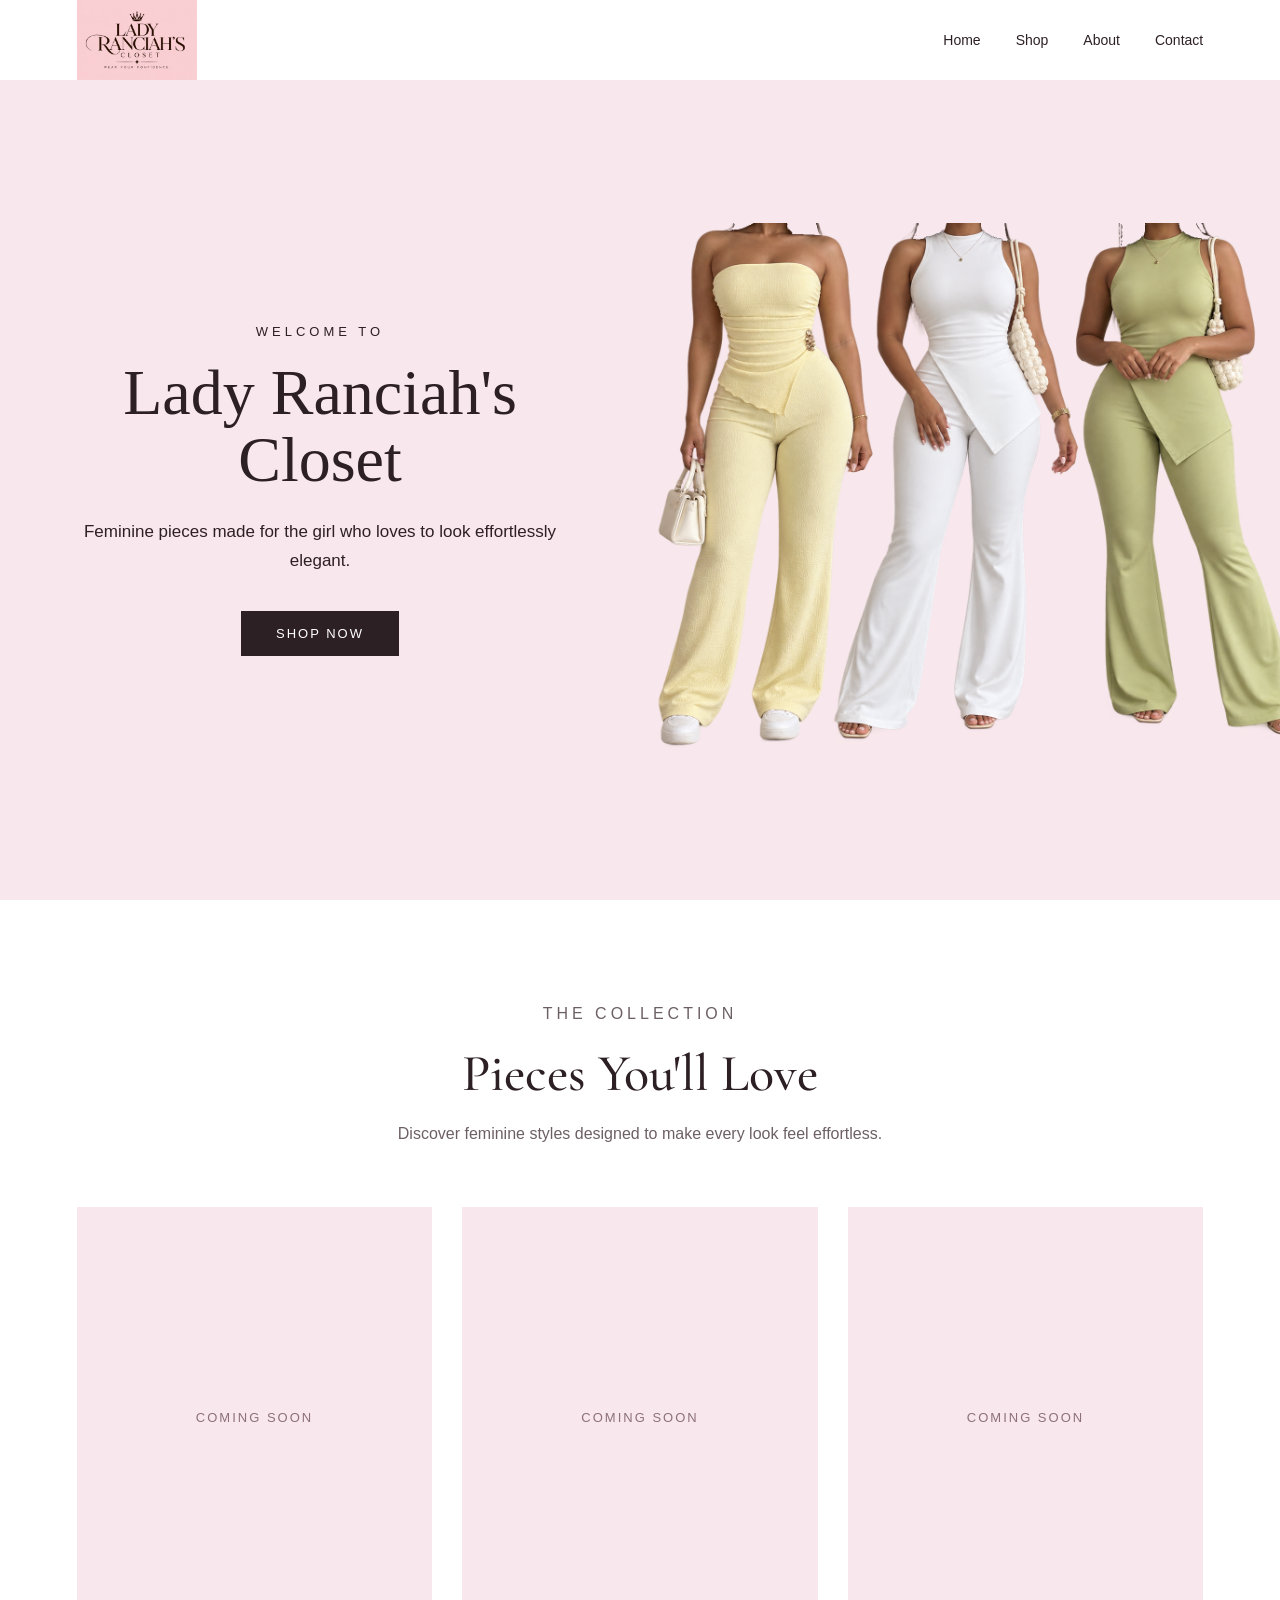
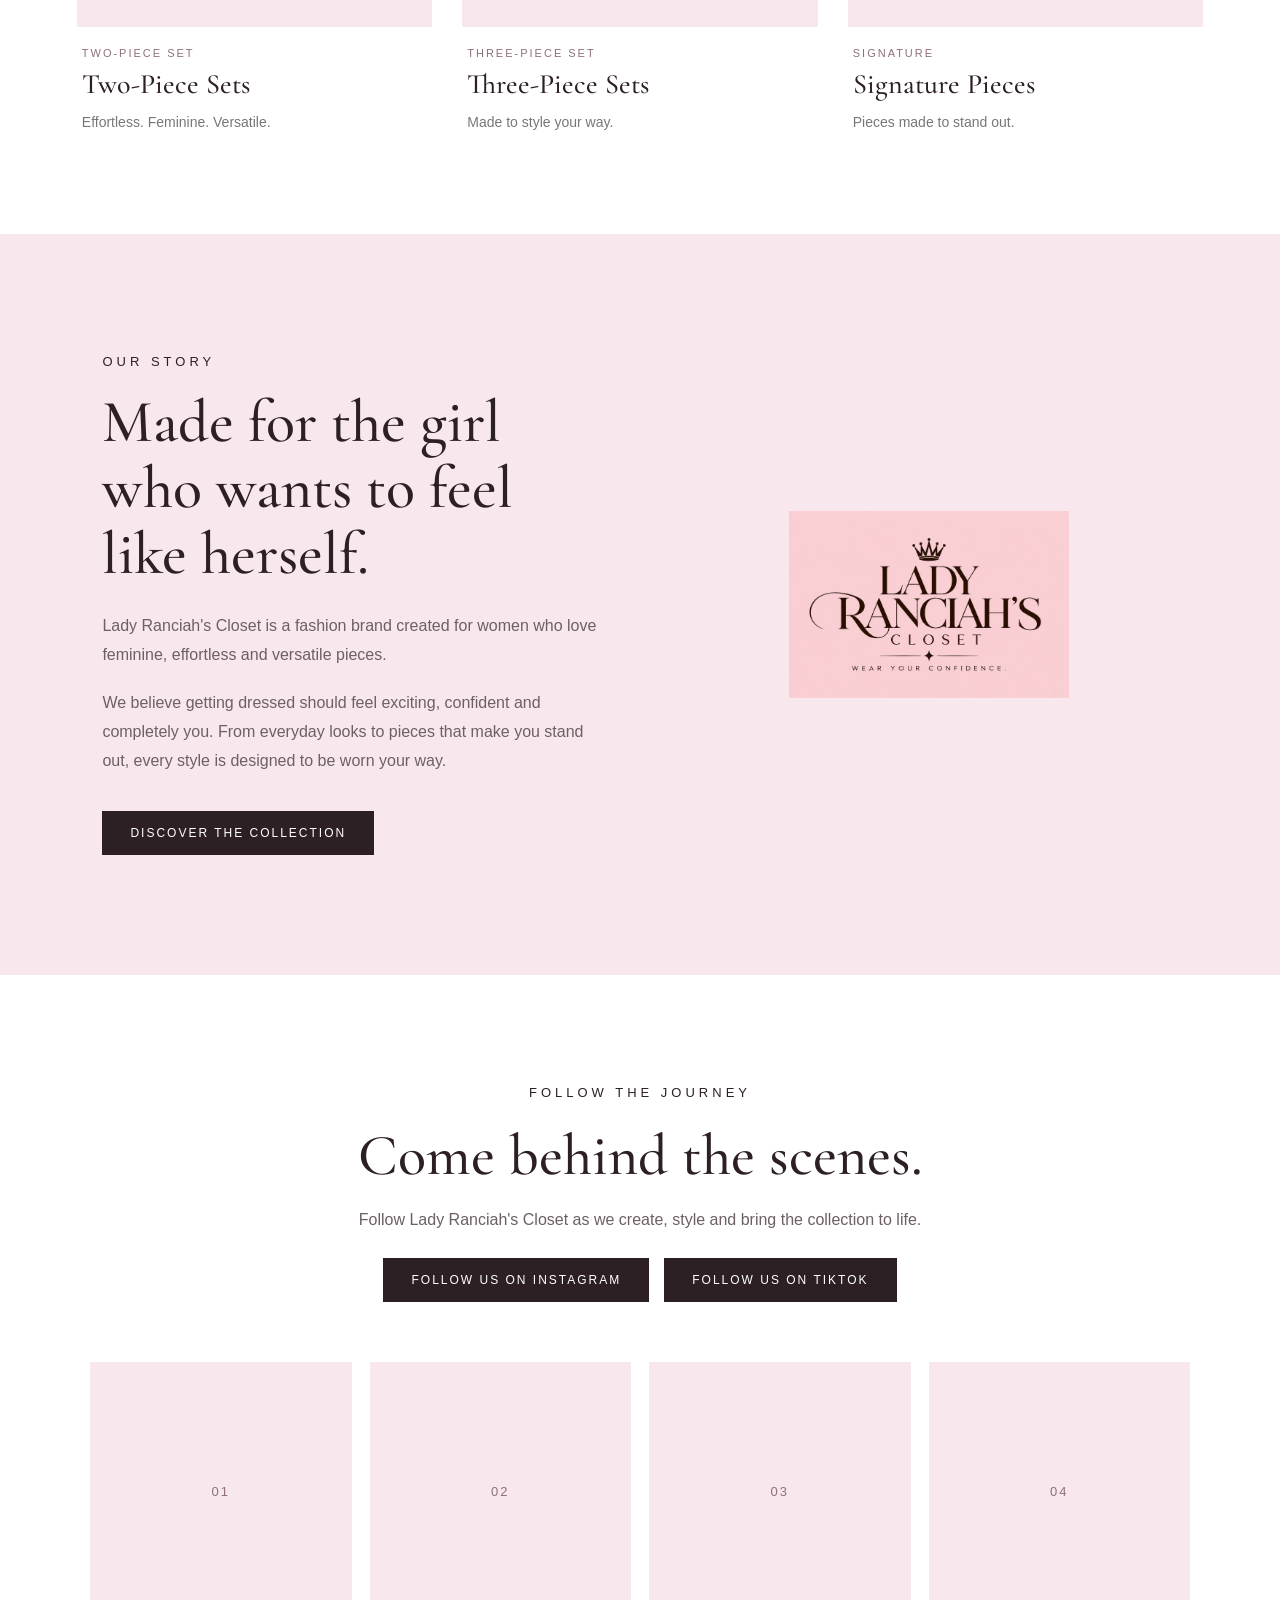
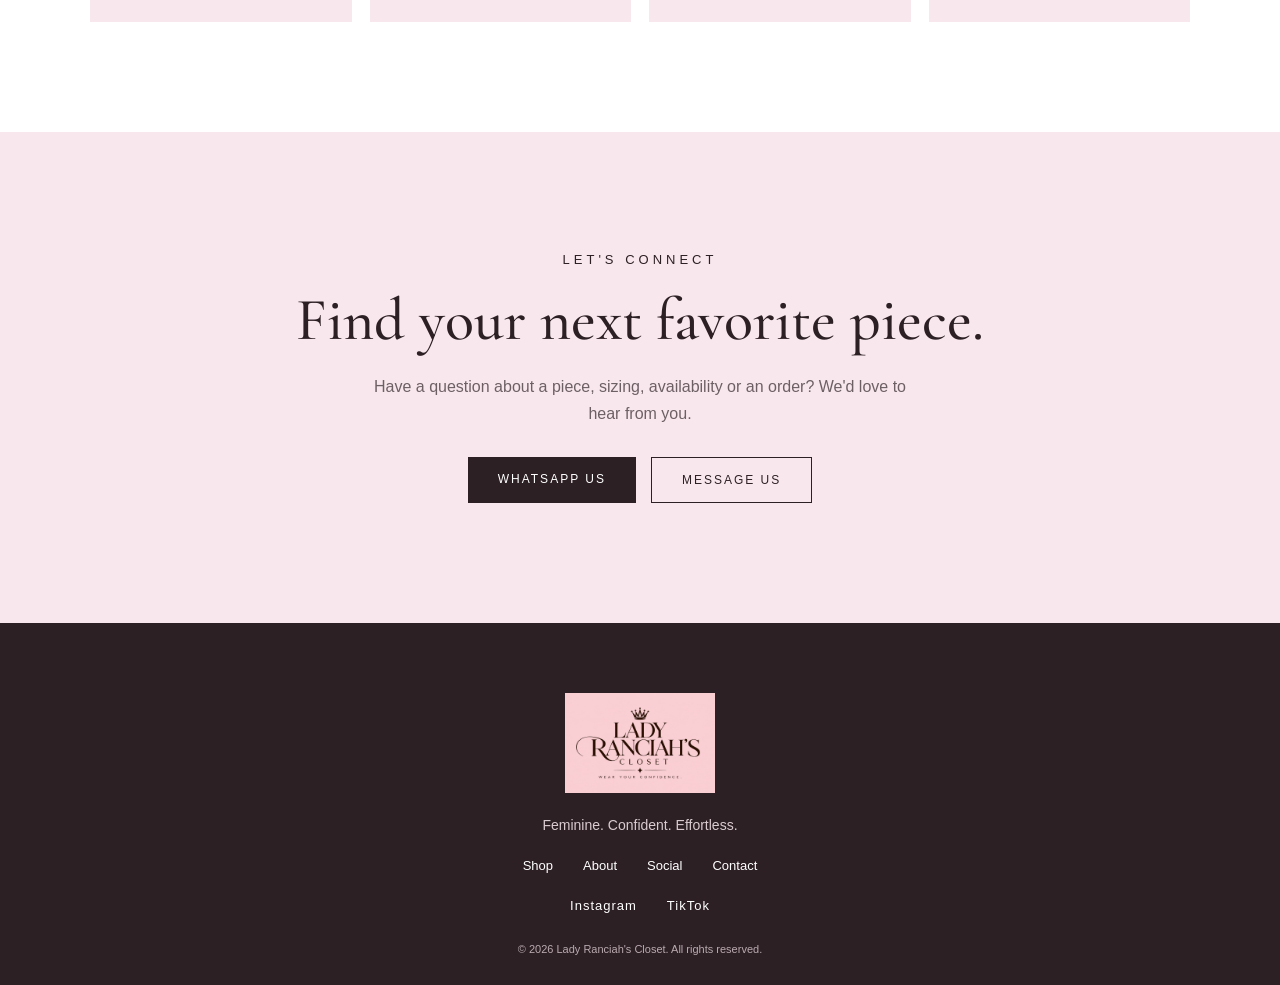
<file: index.html>
<!DOCTYPE html>
<html lang="en">
<head>
    <meta charset="UTF-8">
    <meta name="viewport" content="width=device-width, initial-scale=1.0">
    <title>Lady Ranciah's Closet</title>
    <link rel="preconnect" href="https://fonts.googleapis.com">
<link rel="preconnect" href="https://fonts.gstatic.com" crossorigin>
<link href="https://fonts.googleapis.com/css2?family=Cormorant+Garamond:wght@400;500;600&display=swap" rel="stylesheet">
    <link rel="stylesheet" href="style.css">
</head>

<body>

    <header>
        <nav>
            <a href="index.html" class="logo">
    <img src="images/logo.png" alt="Lady Ranciah's Closet">
</a>

           <ul class="nav-links">

    <li>
        <a href="index.html">Home</a>
    </li>

    <li>
        <a href="shop.html">Shop</a>
    </li>

    <li>
        <a href="#about">About</a>
    </li>

    <li>
        <a href="#contact">Contact</a>
    </li>

</ul>

<button class="menu-toggle" aria-label="Open menu">
    ☰
</button>
        </nav>
    </header>

    <main>

        <section class="hero">

    <div class="hero-content">

        <p class="eyebrow">WELCOME TO</p>

        <h1>Lady Ranciah's Closet</h1>

        <p class="hero-text">
            Feminine pieces made for the girl who loves to look effortlessly elegant.
        </p>

        <a href="shop.html" class="shop-button">SHOP NOW</a>
    </div>

    <div class="hero-image">
        <img src="images/hero.png" alt="Lady Ranciah's Closet collection">
    </div>

</section>
<section class="collection" id="collection">

    <div class="section-heading">
        <p class="eyebrow">THE COLLECTION</p>

        <h2>Pieces You'll Love</h2>

        <p>
            Discover feminine styles designed to make every look feel effortless.
        </p>
    </div>
<div class="collection-grid">

    <div class="collection-card">
        <div class="product-placeholder">
            <span>COMING SOON</span>
        </div>

        <div class="collection-card-info">
            <p class="product-category">TWO-PIECE SET</p>
            <h3>Two-Piece Sets</h3>
            <p>Effortless. Feminine. Versatile.</p>
        </div>
    </div>


    <div class="collection-card">
        <div class="product-placeholder">
            <span>COMING SOON</span>
        </div>

        <div class="collection-card-info">
            <p class="product-category">THREE-PIECE SET</p>
            <h3>Three-Piece Sets</h3>
            <p>Made to style your way.</p>
        </div>
    </div>


    <div class="collection-card">
        <div class="product-placeholder">
            <span>COMING SOON</span>
        </div>

        <div class="collection-card-info">
            <p class="product-category">SIGNATURE</p>
            <h3>Signature Pieces</h3>
            <p>Pieces made to stand out.</p>
        </div>
    </div>

</div>

</section>
<section class="about" id="about">

    <div class="about-content">

        <p class="eyebrow">OUR STORY</p>

        <h2>Made for the girl who wants to feel like herself.</h2>

        <p>
            Lady Ranciah's Closet is a fashion brand created for women who
            love feminine, effortless and versatile pieces.
        </p>

        <p>
            We believe getting dressed should feel exciting, confident and
            completely you. From everyday looks to pieces that make you
            stand out, every style is designed to be worn your way.
        </p>

        <a href="shop.html" class="about-button">
    DISCOVER THE COLLECTION
</a>
        </a>

    </div>

    <div class="about-image">
        <img src="images/logo.png" alt="Lady Ranciah's Closet">
    </div>

</section>

<section class="social" id="social">

    <div class="social-heading">
        <p class="eyebrow">FOLLOW THE JOURNEY</p>

        <h2>Come behind the scenes.</h2>

        <p>
            Follow Lady Ranciah's Closet as we create, style and bring
            the collection to life.
        </p>

        <div class="social-buttons">

    <a href="https://www.instagram.com/lrcloset2026/" 
       class="social-button" 
       target="_blank">
        FOLLOW US ON INSTAGRAM
    </a>

    <a href="https://www.tiktok.com/@ranciahs.closet" 
       class="social-button" 
       target="_blank">
        FOLLOW US ON TIKTOK
    </a>

</div>
    </div>

    <div class="social-grid">

        <div class="social-card">01</div>
        <div class="social-card">02</div>
        <div class="social-card">03</div>
        <div class="social-card">04</div>

    </div>

</section>

<section class="contact" id="contact">

    <div class="contact-content">

        <p class="eyebrow">LET'S CONNECT</p>

        <h2>Find your next favorite piece.</h2>

        <p>
            Have a question about a piece, sizing, availability or an order?
            We'd love to hear from you.
        </p>

        <div class="contact-buttons">

            <a href="https://wa.me/254180773883?text=Hi%20Lady%20Ranciah's%20Closet!%20I'd%20like%20to%20enquire%20about%20your%20collection."
   class="contact-button"
   target="_blank">
    WHATSAPP US
</a>

            <a href="https://www.instagram.com/lrcloset2026/"
               class="contact-button secondary"
               target="_blank">
                MESSAGE US
            </a>

        </div>

    </div>

</section><footer class="footer">

    <div class="footer-logo">
        <img src="images/logo.png" alt="Lady Ranciah's Closet">
    </div>

    <p>
        Feminine. Confident. Effortless.
    </p>

    <div class="footer-links">
        <a href="#collection">Shop</a>
        <a href="#about">About</a>
        <a href="#social">Social</a>
        <a href="#contact">Contact</a>
    </div>

    <div class="footer-socials">

        <a href="https://www.instagram.com/lrcloset2026/"
           target="_blank">
            Instagram
        </a>

        <a href="https://www.tiktok.com/@ranciahs.closet"
           target="_blank">
            TikTok
        </a>

    </div>

    <p class="copyright">
        © 2026 Lady Ranciah's Closet. All rights reserved.
    </p>

</footer>



    </main>

    <script src="script.js"></script>
</body>
</html>
</file>
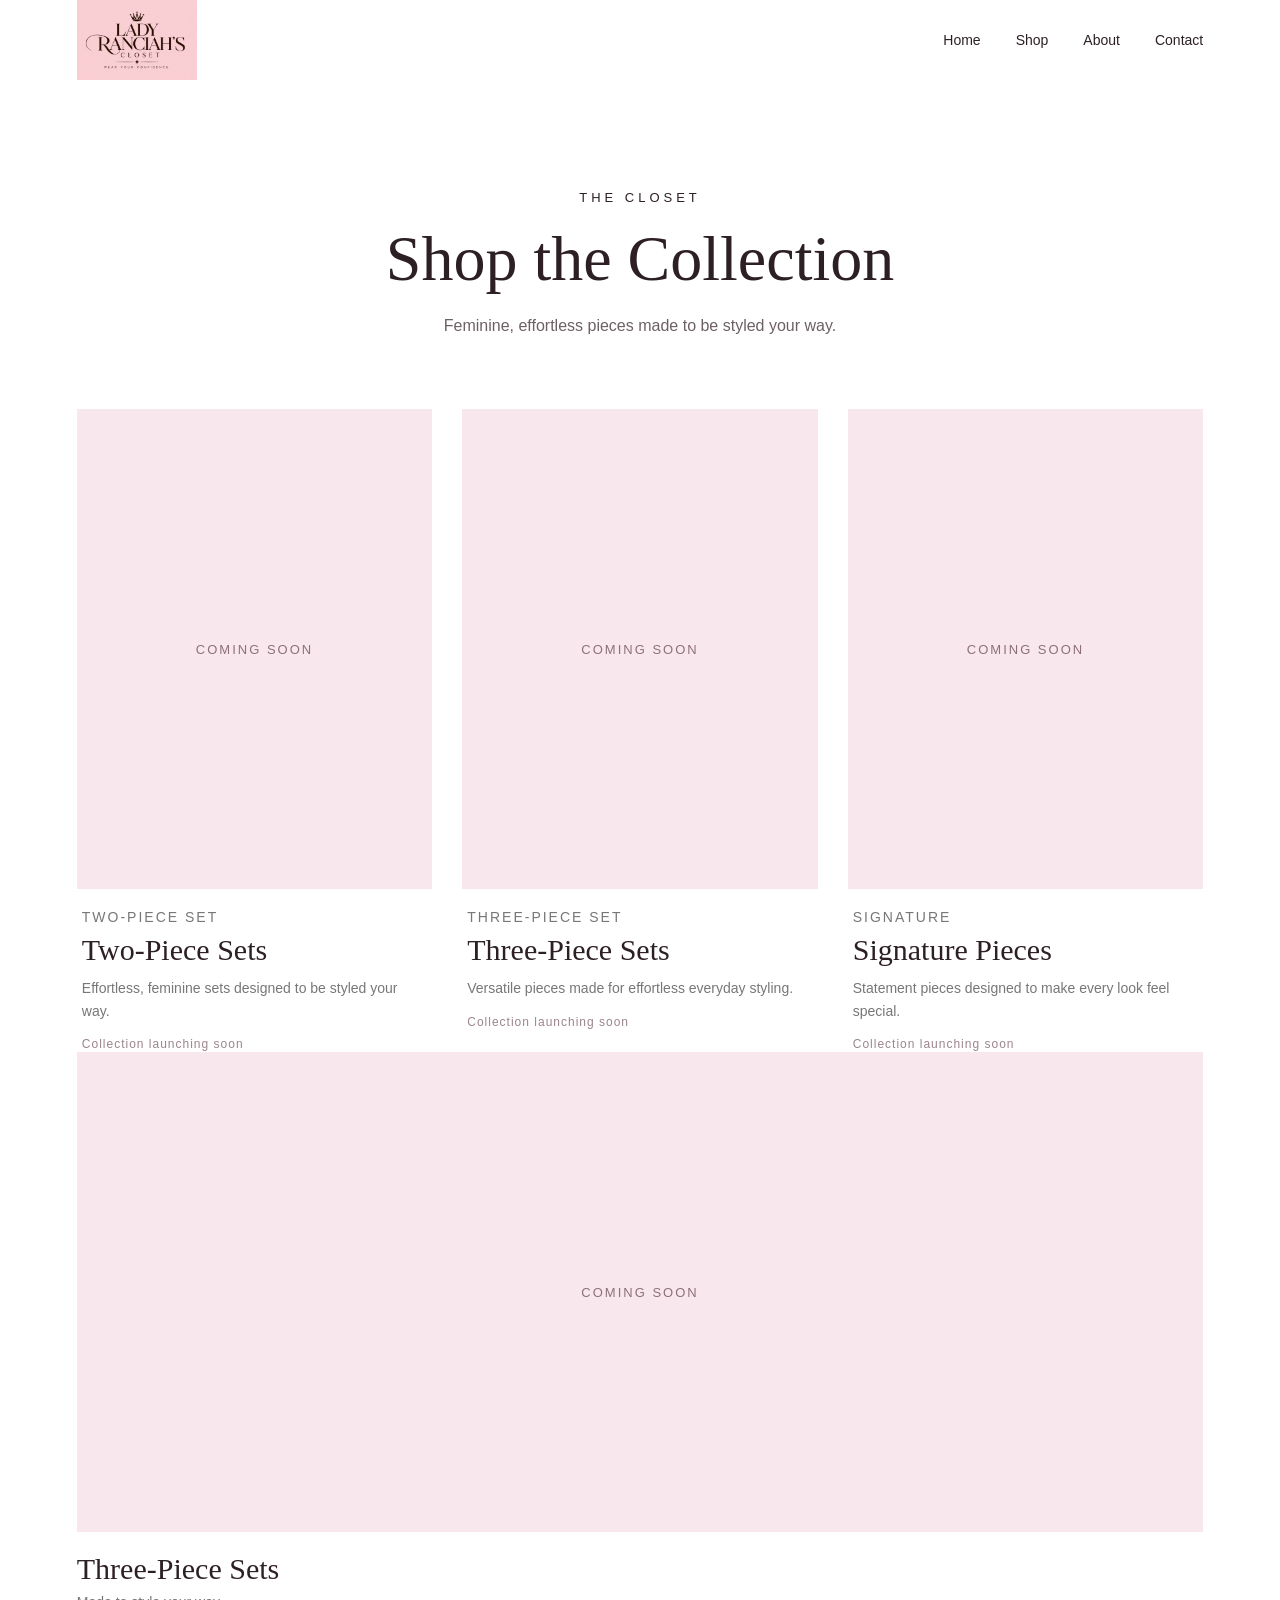
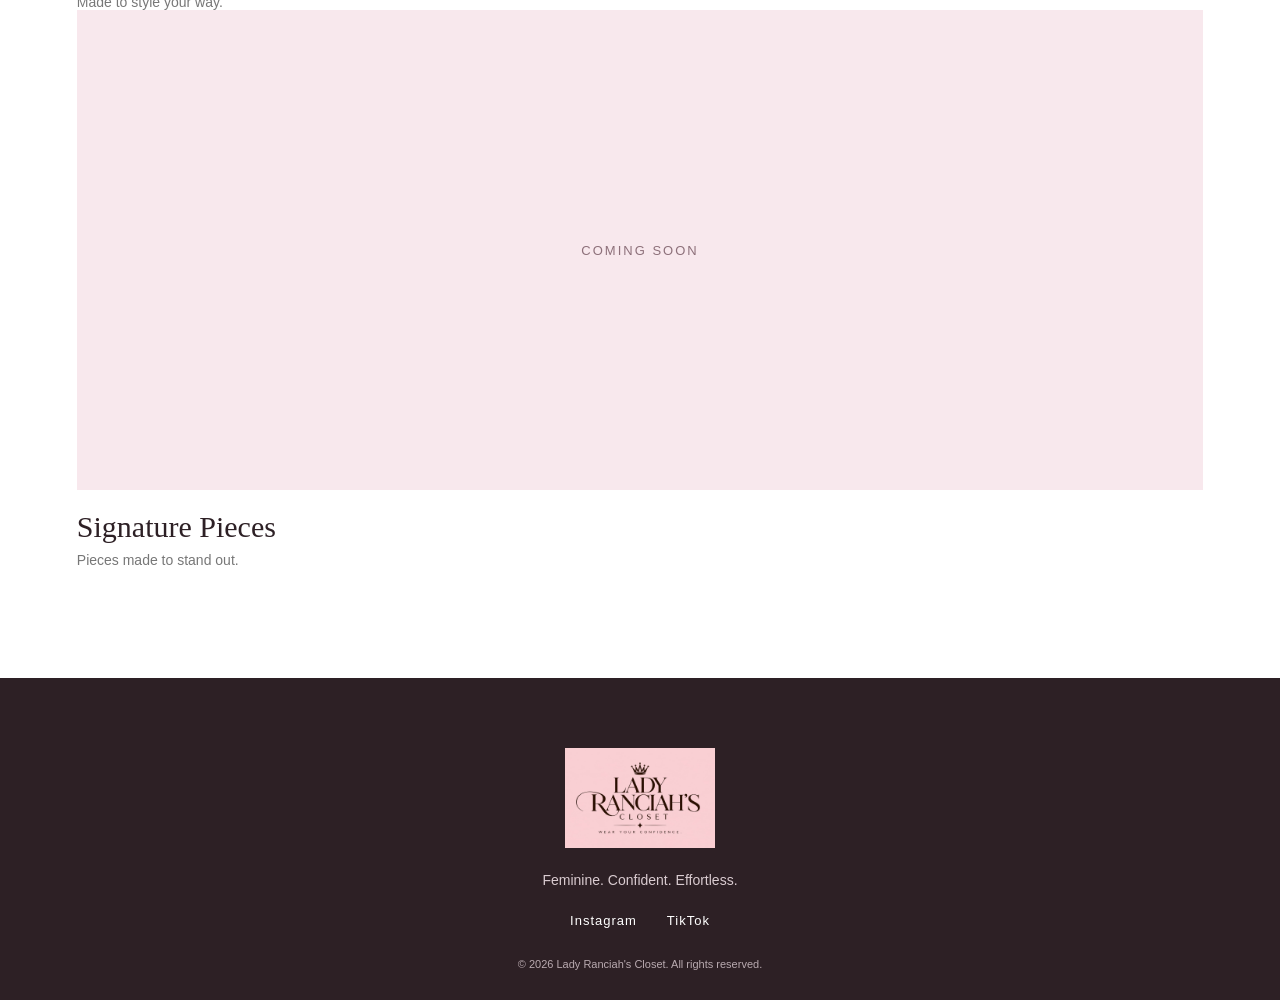
<file: shop.html>
<!DOCTYPE html>
<html lang="en">
<head>
    <meta charset="UTF-8">
    <meta name="viewport" content="width=device-width, initial-scale=1.0">

    <title>Shop | Lady Ranciah's Closet</title>

    <link rel="stylesheet" href="style.css">
</head>

<body>

    <header>

        <nav>

            <a href="index.html" class="logo">
                <img src="images/logo.png" alt="Lady Ranciah's Closet">
            </a>

            <ul class="nav-links">

                <li>
                    <a href="index.html">Home</a>
                </li>

                <li>
                    <a href="shop.html">Shop</a>
                </li>

                <li>
                    <a href="index.html#about">About</a>
                </li>

                <li>
                    <a href="index.html#contact">Contact</a>
                </li>

            </ul>

        </nav>

    </header>


    <main>

        <section class="shop-page">

            <div class="shop-heading">

                <p class="eyebrow">THE CLOSET</p>

                <h1>Shop the Collection</h1>

                <p>
                    Feminine, effortless pieces made to be styled your way.
                </p>

            </div>


            <div class="shop-grid">

    <div class="shop-card">
        <div class="shop-placeholder">
            <span>COMING SOON</span>
        </div>

        <div class="shop-card-info">
            <p class="product-category">TWO-PIECE SET</p>
            <h2>Two-Piece Sets</h2>
            <p>
                Effortless, feminine sets designed to be styled your way.
            </p>
            <span class="product-status">Collection launching soon</span>
        </div>
    </div>


    <div class="shop-card">
        <div class="shop-placeholder">
            <span>COMING SOON</span>
        </div>

        <div class="shop-card-info">
            <p class="product-category">THREE-PIECE SET</p>
            <h2>Three-Piece Sets</h2>
            <p>
                Versatile pieces made for effortless everyday styling.
            </p>
            <span class="product-status">Collection launching soon</span>
        </div>
    </div>


    <div class="shop-card">
        <div class="shop-placeholder">
            <span>COMING SOON</span>
        </div>

        <div class="shop-card-info">
            <p class="product-category">SIGNATURE</p>
            <h2>Signature Pieces</h2>
            <p>
                Statement pieces designed to make every look feel special.
            </p>
            <span class="product-status">Collection launching soon</span>
        </div>
    </div>

</div>

                <div class="shop-card">

                    <div class="shop-placeholder">
                        COMING SOON
                    </div>

                    <h2>Three-Piece Sets</h2>

                    <p>
                        Made to style your way.
                    </p>

                </div>


                <div class="shop-card">

                    <div class="shop-placeholder">
                        COMING SOON
                    </div>

                    <h2>Signature Pieces</h2>

                    <p>
                        Pieces made to stand out.
                    </p>

                </div>

            </div>

        </section>

    </main>


    <footer class="footer">

        <div class="footer-logo">
            <img src="images/logo.png" alt="Lady Ranciah's Closet">
        </div>

        <p>
            Feminine. Confident. Effortless.
        </p>

        <div class="footer-socials">

            <a href="https://www.instagram.com/lrcloset2026/"
               target="_blank">
                Instagram
            </a>

            <a href="https://www.tiktok.com/@ranciahs.closet"
               target="_blank">
                TikTok
            </a>

        </div>

        <p class="copyright">
            © 2026 Lady Ranciah's Closet. All rights reserved.
        </p>

    </footer>

</body>
</html>
</file>
<file: style.css>
* {
    margin: 0;
    padding: 0;
    box-sizing: border-box;
}

body {
    font-family: Arial, sans-serif;
    color: #2d2025;
    background: #fff;
}

/* Navigation */

header {
    width: 100%;
    background: #fff;
}

nav {
    height: 80px;
    display: flex;
    align-items: center;
    justify-content: space-between;
    padding: 0 6%;
}

.logo img {
    width: 120px;
    height: auto;
    display: block;
}

.nav-links {
    display: flex;
    gap: 35px;
    list-style: none;
}

.nav-links a {
    text-decoration: none;
    color: #2d2025;
    font-size: 14px;
}

.cart {
    font-size: 20px;
}

/* Hero */

.hero {
    min-height: calc(100vh - 80px);
    display: grid;
    grid-template-columns: 1fr 1fr;
    background: #f8e8ed;
}

.hero-content {
    display: flex;
    flex-direction: column;
    justify-content: center;
    align-items: center;
    text-align: center;
    padding: 60px;
}

.hero-image {
    width: 100%;
    height: 100%;
    min-height: 600px;
}

.hero-image img {
    width: 100%;
    height: 100%;
    object-fit: contain;
    object-position: center;
bottom;
    display: block;
}

.hero-content {
    max-width: 700px;
}

.eyebrow {
    font-size: 13px;
    letter-spacing: 4px;
    margin-bottom: 20px;
}

h1 {
    font-family: Georgia, "Times New Roman", serif;
    font-size: clamp(45px, 5vw, 72px);
    font-weight: 400;
    line-height: 1.05;
    margin-bottom: 25px;
}
.hero-text {
    max-width: 500px;
    margin: 0 auto 35px;
    font-size: 17px;
    line-height: 1.7;
}

.shop-button {
    display: inline-block;
    padding: 15px 35px;
    background: #2d2025;
    color: white;
    text-decoration: none;
    font-size: 13px;
    letter-spacing: 2px;
    transition: 0.3s;
}

.shop-button:hover {
    opacity: 0.8;
}

/* Mobile */

@media (max-width: 700px) {

    nav {
        padding: 0 5%;
    }

    .nav-links {
        display: none;
    }

    .logo {
        font-size: 18px;
    }

   .hero {
    grid-template-columns: 1fr;
}

.hero-image {
    min-height: 500px;
    order: -1;
}

.hero-content {
    padding: 60px 25px;
}

}

/* Featured Collection */

.collection {
    padding: 100px 6%;
    background: #fff;
    text-align: center;
}

.section-heading {
    max-width: 650px;
    margin: 0 auto 60px;
}

.section-heading .eyebrow {
    margin-bottom: 15px;
}

.section-heading h2 {
    font-family: "Cormorant Garamond", Georgia, serif;
    font-size: 52px;
    font-weight: 500;
    margin-bottom: 15px;
}

.section-heading p {
    font-size: 16px;
    line-height: 1.7;
    color: #6d6065;
}

/* Collection cards */

.collection-grid {
    display: grid;
    grid-template-columns: repeat(3, 1fr);
    gap: 30px;
    max-width: 1200px;
    margin: 0 auto;
}

.collection-card {
    text-align: left;
}

.product-placeholder {
    height: 420px;
    background: #f8e8ed;
    display: flex;
    align-items: center;
    justify-content: center;
    color: #8d707a;
    font-size: 13px;
    letter-spacing: 2px;
    margin-bottom: 20px;
}

.collection-card h3 {
    font-family: "Cormorant Garamond", Georgia, serif;
    font-size: 28px;
    font-weight: 500;
    margin-bottom: 8px;
}

.collection-card p {
    font-size: 14px;
    color: #777;
}

/* Mobile */

@media (max-width: 700px) {

    .collection {
        padding: 70px 5%;
    }

    .section-heading h2 {
        font-size: 42px;
    }

    .collection-grid {
        grid-template-columns: 1fr;
        gap: 45px;
    }

    .product-placeholder {
        height: 380px;
    }
}

/* About the Brand */

.about {
    display: grid;
    grid-template-columns: 1fr 1fr;
    align-items: center;
    gap: 80px;
    padding: 120px 8%;
    background: #f8e8ed;
}

.about-content {
    max-width: 600px;
}

.about-content h2 {
    font-family: "Cormorant Garamond", Georgia, serif;
    font-size: clamp(40px, 5vw, 60px);
    font-weight: 500;
    line-height: 1.1;
    margin-bottom: 25px;
}

.about-content p:not(.eyebrow) {
    font-size: 16px;
    line-height: 1.8;
    color: #6d6065;
    margin-bottom: 20px;
}

.about-button {
    display: inline-block;
    margin-top: 15px;
    padding: 15px 28px;
    background: #2d2025;
    color: white;
    text-decoration: none;
    font-size: 12px;
    letter-spacing: 2px;
}

.about-image {
    display: flex;
    justify-content: center;
    align-items: center;
}

.about-image img {
    width: 280px;
    height: 280px;
    object-fit: contain;
}

/* About mobile */

@media (max-width: 700px) {

    .about {
        grid-template-columns: 1fr;
        gap: 50px;
        padding: 80px 6%;
        text-align: center;
    }

    .about-content {
        margin: 0 auto;
    }

    .about-image {
        order: -1;
    }

}

/* Social Section */

.social {
    padding: 110px 6%;
    background: #fff;
    text-align: center;
}

.social-heading {
    max-width: 650px;
    margin: 0 auto 60px;
}

.social-heading h2 {
    font-family: "Cormorant Garamond", Georgia, serif;
    font-size: clamp(40px, 5vw, 58px);
    font-weight: 500;
    margin-bottom: 15px;
}

.social-heading p:not(.eyebrow) {
    color: #6d6065;
    line-height: 1.7;
    margin-bottom: 25px;
}

.social-button {
    display: inline-block;
    padding: 15px 28px;
    background: #2d2025;
    color: white;
    text-decoration: none;
    font-size: 12px;
    letter-spacing: 2px;
}

.social-grid {
    max-width: 1100px;
    margin: 0 auto;
    display: grid;
    grid-template-columns: repeat(4, 1fr);
    gap: 18px;
}

.social-card {
    height: 260px;
    background: #f8e8ed;
    display: flex;
    align-items: center;
    justify-content: center;
    color: #8d707a;
    font-size: 13px;
    letter-spacing: 2px;
}

/* Social mobile */

@media (max-width: 700px) {

    .social {
        padding: 80px 5%;
    }

    .social-grid {
        grid-template-columns: repeat(2, 1fr);
        gap: 12px;
    }

    .social-card {
        height: 200px;
    }

}

/* Social Buttons */

.social-buttons {
    display: flex;
    justify-content: center;
    gap: 15px;
    flex-wrap: wrap;
}


/* Contact Section */

.contact {
    padding: 120px 6%;
    background: #f8e8ed;
    text-align: center;
}

.contact-content {
    max-width: 700px;
    margin: 0 auto;
}

.contact-content h2 {
    font-family: "Cormorant Garamond", Georgia, serif;
    font-size: clamp(42px, 5vw, 60px);
    font-weight: 500;
    line-height: 1.1;
    margin-bottom: 20px;
}

.contact-content p:not(.eyebrow) {
    max-width: 550px;
    margin: 0 auto 30px;
    color: #6d6065;
    line-height: 1.7;
}

.contact-buttons {
    display: flex;
    justify-content: center;
    gap: 15px;
    flex-wrap: wrap;
}

.contact-button {
    display: inline-block;
    padding: 15px 30px;
    background: #2d2025;
    color: white;
    text-decoration: none;
    font-size: 12px;
    letter-spacing: 2px;
}

.contact-button.secondary {
    background: transparent;
    color: #2d2025;
    border: 1px solid #2d2025;
}


/* Footer */

.footer {
    padding: 70px 6% 30px;
    background: #2d2025;
    color: white;
    text-align: center;
}

.footer-logo img {
    width: 150px;
    height: auto;
    margin-bottom: 20px;
}

.footer > p {
    font-size: 14px;
    color: #d9cbd0;
    margin-bottom: 25px;
}

.footer-links,
.footer-socials {
    display: flex;
    justify-content: center;
    gap: 30px;
    flex-wrap: wrap;
    margin-bottom: 25px;
}

.footer a {
    color: white;
    text-decoration: none;
    font-size: 13px;
}

.footer a:hover {
    opacity: 0.7;
}

.footer-socials a {
    letter-spacing: 1px;
}

.footer .copyright {
    font-size: 11px;
    color: #b9aab0;
    margin: 30px 0 0;
}


/* Social + Contact + Footer Mobile */

@media (max-width: 700px) {

    .social-buttons {
        flex-direction: column;
        align-items: center;
    }

    .social-button {
        width: 100%;
        max-width: 280px;
    }

    .contact {
        padding: 80px 6%;
    }

    .contact-buttons {
        flex-direction: column;
        align-items: center;
    }

    .contact-button {
        width: 100%;
        max-width: 280px;
    }

    .footer {
        padding: 60px 5% 25px;
    }

    .footer-links,
    .footer-socials {
        gap: 18px;
    }

}

/* Shop Page */

.shop-page {
    padding: 110px 6%;
    background: #fff;
    min-height: 70vh;
}

.shop-heading {
    max-width: 700px;
    margin: 0 auto 70px;
    text-align: center;
}

.shop-heading h1 {
    font-family: "Cormorant Garamond", Georgia, serif;
    font-size: clamp(45px, 5vw, 65px);
    font-weight: 500;
    margin-bottom: 20px;
}

.shop-heading p:not(.eyebrow) {
    color: #6d6065;
    line-height: 1.7;
}

.shop-grid {
    max-width: 1200px;
    margin: 0 auto;
    display: grid;
    grid-template-columns: repeat(3, 1fr);
    gap: 30px;
}

.shop-card {
    text-align: left;
}

.shop-placeholder {
    height: 480px;
    background: #f8e8ed;
    display: flex;
    align-items: center;
    justify-content: center;
    color: #8d707a;
    font-size: 13px;
    letter-spacing: 2px;
    margin-bottom: 20px;
}

.shop-card h2 {
    font-family: "Cormorant Garamond", Georgia, serif;
    font-size: 30px;
    font-weight: 500;
    margin-bottom: 8px;
}

.shop-card p {
    font-size: 14px;
    color: #777;
}

/* Shop mobile */

@media (max-width: 700px) {

    .shop-page {
        padding: 80px 5%;
    }

    .shop-grid {
        grid-template-columns: 1fr;
        gap: 50px;
    }

    .shop-placeholder {
        height: 420px;
    }

}

.shop-card {
    text-decoration: none;
    color: inherit;
    text-align: left;
    display: block;
    transition: transform 0.3s ease, box-shadow 0.3s ease;
}

.shop-card:hover {
    transform: translateY(-10px);
    box-shadow: 0 15px 35px rgba(45, 32, 37, 0.12);
}

/* =========================
   MOBILE RESPONSIVE DESIGN
   ========================= */

@media (max-width: 700px) {

    /* Navigation */
    nav {
        padding: 15px 5%;
    }

    .logo img {
        width: 100px;
    }

    .nav-links {
        gap: 15px;
    }

    .nav-links a {
        font-size: 12px;
    }


    /* Hero */
    .hero {
        grid-template-columns: 1fr;
        min-height: auto;
    }

    .hero-content {
        padding: 70px 7% 40px;
        text-align: center;
    }

    .hero-content h1 {
        font-size: 48px;
    }

    .hero-text {
        font-size: 15px;
        max-width: 400px;
        margin: 0 auto 30px;
    }

    .hero-image {
        min-height: 450px;
    }


    /* Featured Collection */
    .collection {
        padding: 70px 5%;
    }

    .section-heading h2 {
        font-size: 42px;
    }

    .collection-grid {
        grid-template-columns: 1fr;
        gap: 45px;
    }

    .product-placeholder {
        height: 380px;
    }


    /* About */
    .about {
        grid-template-columns: 1fr;
        padding: 70px 7%;
    }

    .about-content {
        text-align: center;
    }

    .about-content h2 {
        font-size: 42px;
    }

    .about-image {
        margin-top: 40px;
    }

    .about-image img {
        max-width: 220px;
    }


    /* Social */
    .social {
        padding: 70px 5%;
    }

    .social-heading h2 {
        font-size: 42px;
    }

    .social-grid {
        grid-template-columns: 1fr 1fr;
    }


    /* Contact */
    .contact {
        padding: 70px 7%;
    }

    .contact-content h2 {
        font-size: 42px;
    }

    .contact-buttons {
        flex-direction: column;
        align-items: center;
    }

    .contact-button {
        width: 100%;
        max-width: 300px;
        text-align: center;
    }


    /* Footer */
    .footer {
        padding: 50px 7%;
        text-align: center;
    }

    .footer-links,
    .footer-socials {
        flex-wrap: wrap;
        justify-content: center;
    }
}

.shop-card-info {
    padding: 0 5px;
}

.product-category {
    font-size: 11px;
    letter-spacing: 2px;
    color: #8d707a;
    margin-bottom: 8px;
}

.shop-card-info h2 {
    margin-bottom: 10px;
}

.shop-card-info p:not(.product-category) {
    line-height: 1.6;
    margin-bottom: 12px;
}

.product-status {
    font-size: 12px;
    letter-spacing: 1px;
    color: #9b858d;
}

.collection-card-info {
    padding: 0 5px;
}

.collection-card-info .product-category {
    font-size: 11px;
    letter-spacing: 2px;
    color: #8d707a;
    margin-bottom: 8px;
}

.collection-card-info h3 {
    margin-bottom: 10px;
}

.collection-card-info p:not(.product-category) {
    font-size: 14px;
    line-height: 1.6;
    color: #777;
}

.menu-toggle {
    display: none;
    background: none;
    border: none;
    font-size: 28px;
    cursor: pointer;
    color: #3f3438;
}

/* MOBILE MENU */
.menu-toggle {
    display: none;
}

@media (max-width: 700px) {

    nav {
        position: relative;
    }

    .menu-toggle {
        display: block !important;
        position: absolute;
        right: 20px;
        top: 22px;
        background: none;
        border: none;
        font-size: 28px;
        color: #3f3438;
        cursor: pointer;
        z-index: 1100;
    }

    .nav-links {
        display: none;
        position: absolute;
        top: 70px;
        left: 0;
        width: 100%;
        background: #fff;
        flex-direction: column;
        align-items: center;
        padding: 25px 0;
        gap: 20px;
        z-index: 1000;
    }

    .nav-links.active {
        display: flex;
    }
}
</file>
